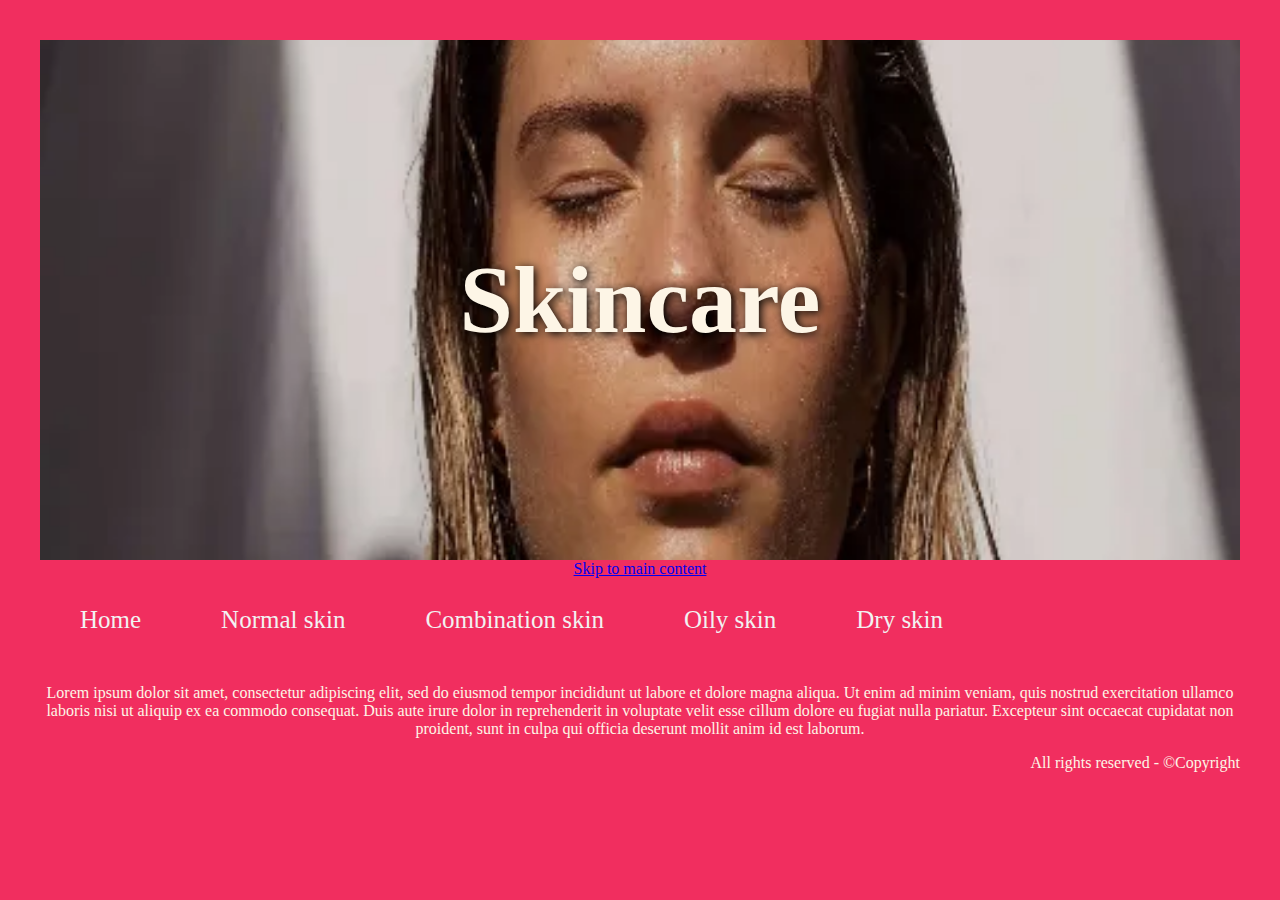
<file: index.html>
<!DOCTYPE html> <html lang="en"> <head> <title>Skincare</title> <meta charset="utf-8"/> <meta name="viewport" content="width=device-width, initial-scale=1"> <meta name="description" content="index skincare"> <link href="css/index.css" rel="stylesheet" type="text/css"/> <script src="JS/index.js"></script> </head> <body> <header class="header"> <h1>Skincare</h1> </header> <div class="skipnav"><a href="#maincontent">Skip to main content</a> </div> <br><div id="navbar"> <a href="index.html">Home</a> <a href="normalhud.html">Normal skin</a> <a href="combohud.html">Combination skin</a> <a href="ojlighud.html">Oily skin</a> <a href="torrhud.html">Dry skin</a></div><br><br><br><br> <p id="maincontent">Lorem ipsum dolor sit amet, consectetur adipiscing elit, sed do eiusmod tempor incididunt ut labore et dolore magna aliqua. Ut enim ad minim veniam, quis nostrud exercitation ullamco laboris nisi ut aliquip ex ea commodo consequat. Duis aute irure dolor in reprehenderit in voluptate velit esse cillum dolore eu fugiat nulla pariatur. Excepteur sint occaecat cupidatat non proident, sunt in culpa qui officia deserunt mollit anim id est laborum.</p><div><footer class="footer"><p>All rights reserved - &#169;Copyright</p></footer></div></body></html>
</file>
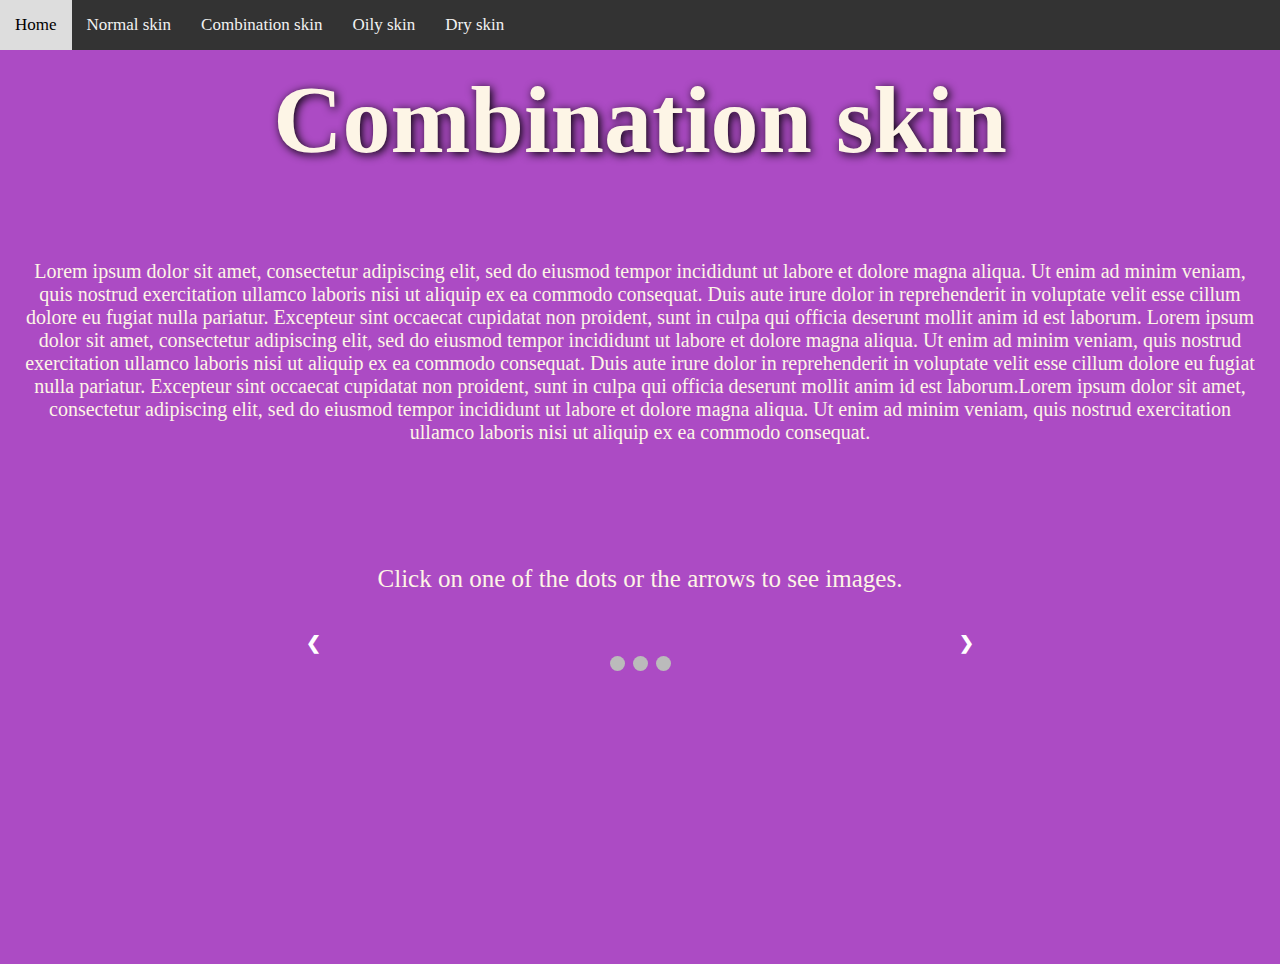
<file: combohud.html>
<!DOCTYPE html> <html lang="en"> <head> <title>Skincare</title> <meta charset="utf-8"/> <meta name="viewport" content="width=device-width, initial-scale=1"> <meta name="description" content="cobination skin"> <link href="css/combohud.css" rel="stylesheet" type="text/css"/> <script src="JS/combohud.js"></script> </head> <body> <div id="navbar"> <a href="index.html">Home</a> <a href="normalhud.html">Normal skin</a> <a href="combohud.html">Combination skin</a> <a href="ojlighud.html">Oily skin</a> <a href="torrhud.html">Dry skin</a></div><header class="header"><h1>Combination skin</h1></header> <p>Lorem ipsum dolor sit amet, consectetur adipiscing elit, sed do eiusmod tempor incididunt ut labore et dolore magna aliqua. Ut enim ad minim veniam, quis nostrud exercitation ullamco laboris nisi ut aliquip ex ea commodo consequat. Duis aute irure dolor in reprehenderit in voluptate velit esse cillum dolore eu fugiat nulla pariatur. Excepteur sint occaecat cupidatat non proident, sunt in culpa qui officia deserunt mollit anim id est laborum. Lorem ipsum dolor sit amet, consectetur adipiscing elit, sed do eiusmod tempor incididunt ut labore et dolore magna aliqua. Ut enim ad minim veniam, quis nostrud exercitation ullamco laboris nisi ut aliquip ex ea commodo consequat. Duis aute irure dolor in reprehenderit in voluptate velit esse cillum dolore eu fugiat nulla pariatur. Excepteur sint occaecat cupidatat non proident, sunt in culpa qui officia deserunt mollit anim id est laborum.Lorem ipsum dolor sit amet, consectetur adipiscing elit, sed do eiusmod tempor incididunt ut labore et dolore magna aliqua. Ut enim ad minim veniam, quis nostrud exercitation ullamco laboris nisi ut aliquip ex ea commodo consequat.</p><br><br><p class="instruction">Click on one of the dots or the arrows to see images. </p><div class="slideshow-container"> <div class="mySlides fade"> <img src="img/c1.webp" alt="foto" > </div><div class="mySlides fade"> <img src="img/c2.webp" alt="foto" > </div><div class="mySlides fade"> <img src="img/c3.webp" alt="foto" > </div><a class="prev" onclick="plusSlides(-1)">❮</a> <a class="next" onclick="plusSlides(1)">❯</a> </div><br><div style="text-align:center"> <span class="dot" onclick="currentSlide(1)"></span> <span class="dot" onclick="currentSlide(2)"></span> <span class="dot" onclick="currentSlide(3)"></span> </div></body></html>
</file>
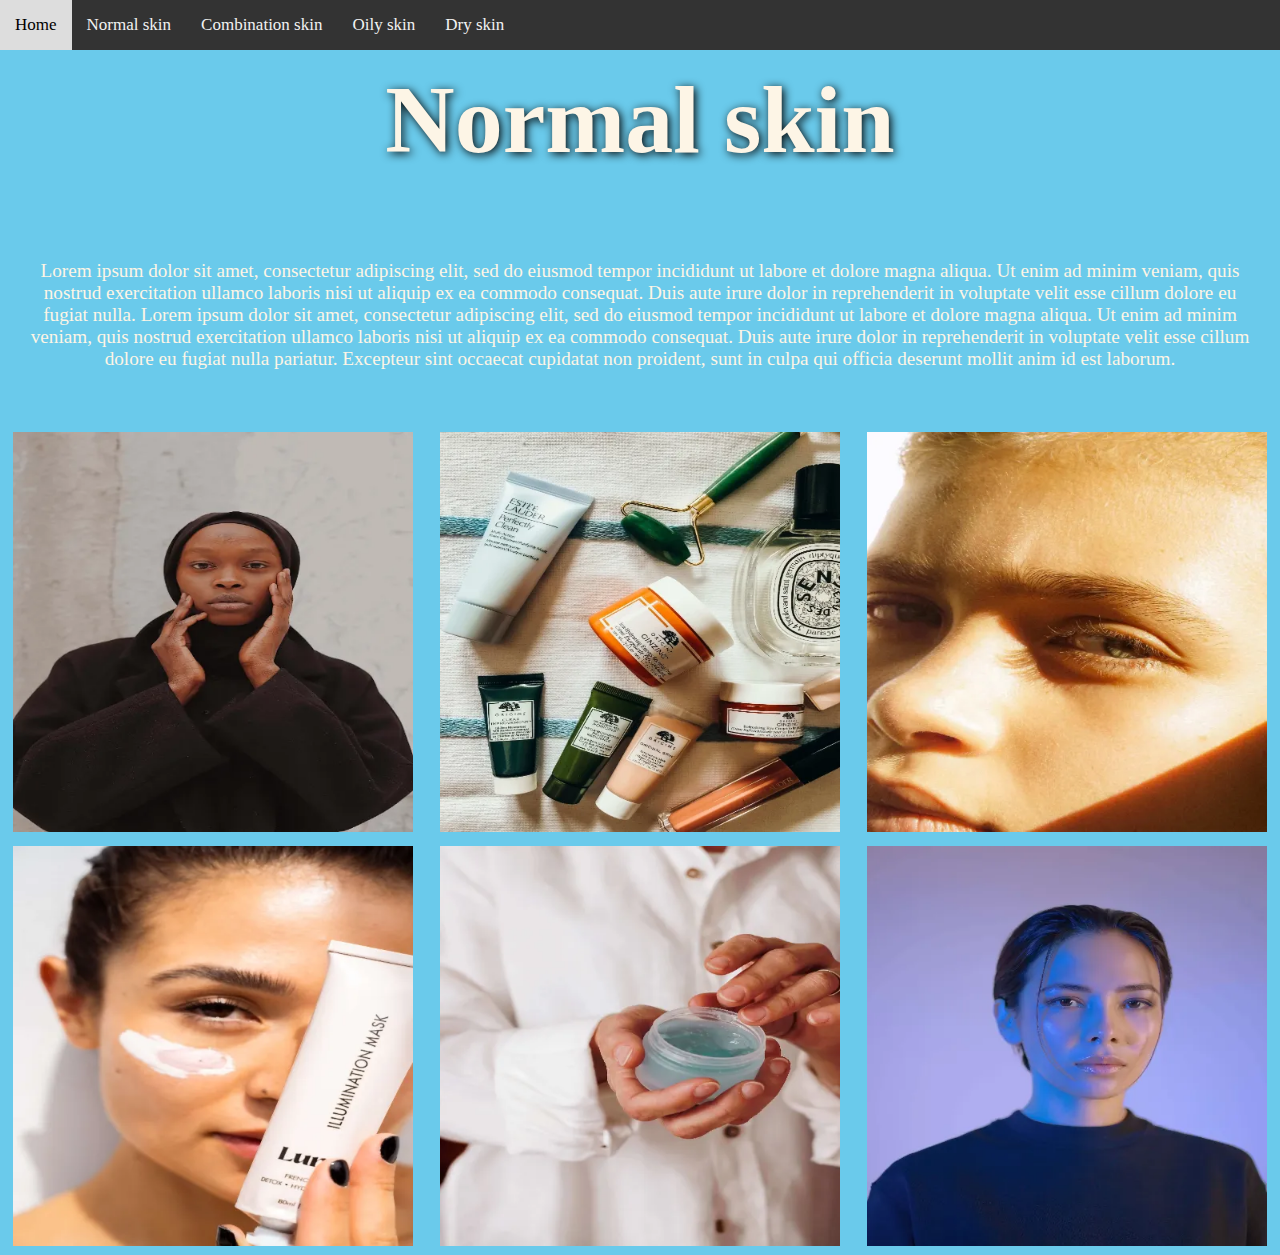
<file: normalhud.html>
<!DOCTYPE html> <html lang="en"> <head> <title>Skincare</title> <meta charset="utf-8"/> <meta name="viewport" content="width=device-width, initial-scale=1"> <meta name="description" content="normal skin"> <link href="css/normalhud.css" rel="stylesheet" type="text/css"/> <script src="JS/normalhud.js"></script> </head> <body> <div id="navbar"> <a href="index.html">Home</a> <a href="normalhud.html">Normal skin</a> <a href="combohud.html">Combination skin</a> <a href="ojlighud.html">Oily skin</a> <a href="torrhud.html">Dry skin</a></div><header class="header"> <h1>Normal skin</h1></header> <p>Lorem ipsum dolor sit amet, consectetur adipiscing elit, sed do eiusmod tempor incididunt ut labore et dolore magna aliqua. Ut enim ad minim veniam, quis nostrud exercitation ullamco laboris nisi ut aliquip ex ea commodo consequat. Duis aute irure dolor in reprehenderit in voluptate velit esse cillum dolore eu fugiat nulla. Lorem ipsum dolor sit amet, consectetur adipiscing elit, sed do eiusmod tempor incididunt ut labore et dolore magna aliqua. Ut enim ad minim veniam, quis nostrud exercitation ullamco laboris nisi ut aliquip ex ea commodo consequat. Duis aute irure dolor in reprehenderit in voluptate velit esse cillum dolore eu fugiat nulla pariatur. Excepteur sint occaecat cupidatat non proident, sunt in culpa qui officia deserunt mollit anim id est laborum.</p><br><div class="row"> <div class="column"> <img src="img/n1.webp" alt="foto"> </div><div class="column"> <img src="img/n2.webp" alt="foto"> </div><div class="column"> <img src="img/n3.webp" alt="foto"> </div></div><div class="row"> <div class="column"> <img src="img/n6.webp" alt="foto"> </div><div class="column"> <img src="img/n4.webp" alt="foto"> </div><div class="column"> <img src="img/n7.webp" alt="foto"> </div></div></body> </html>
</file>
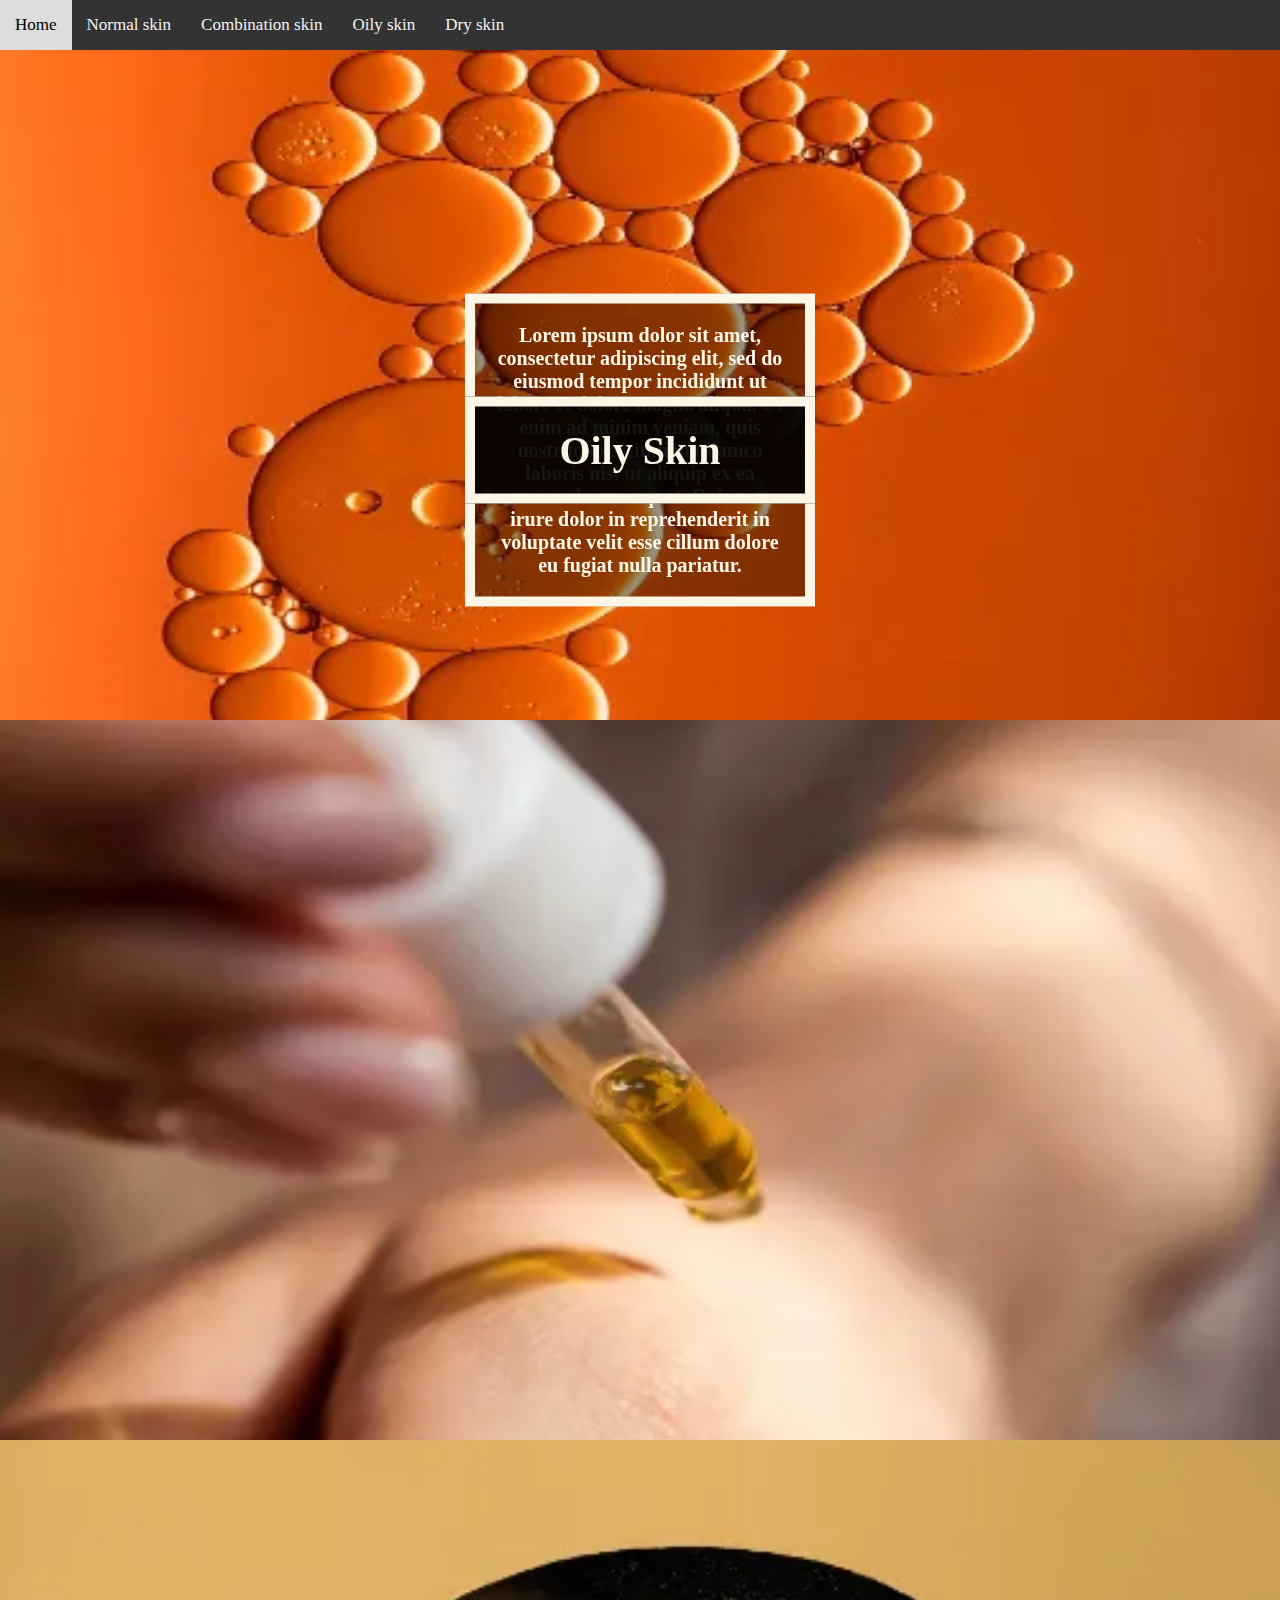
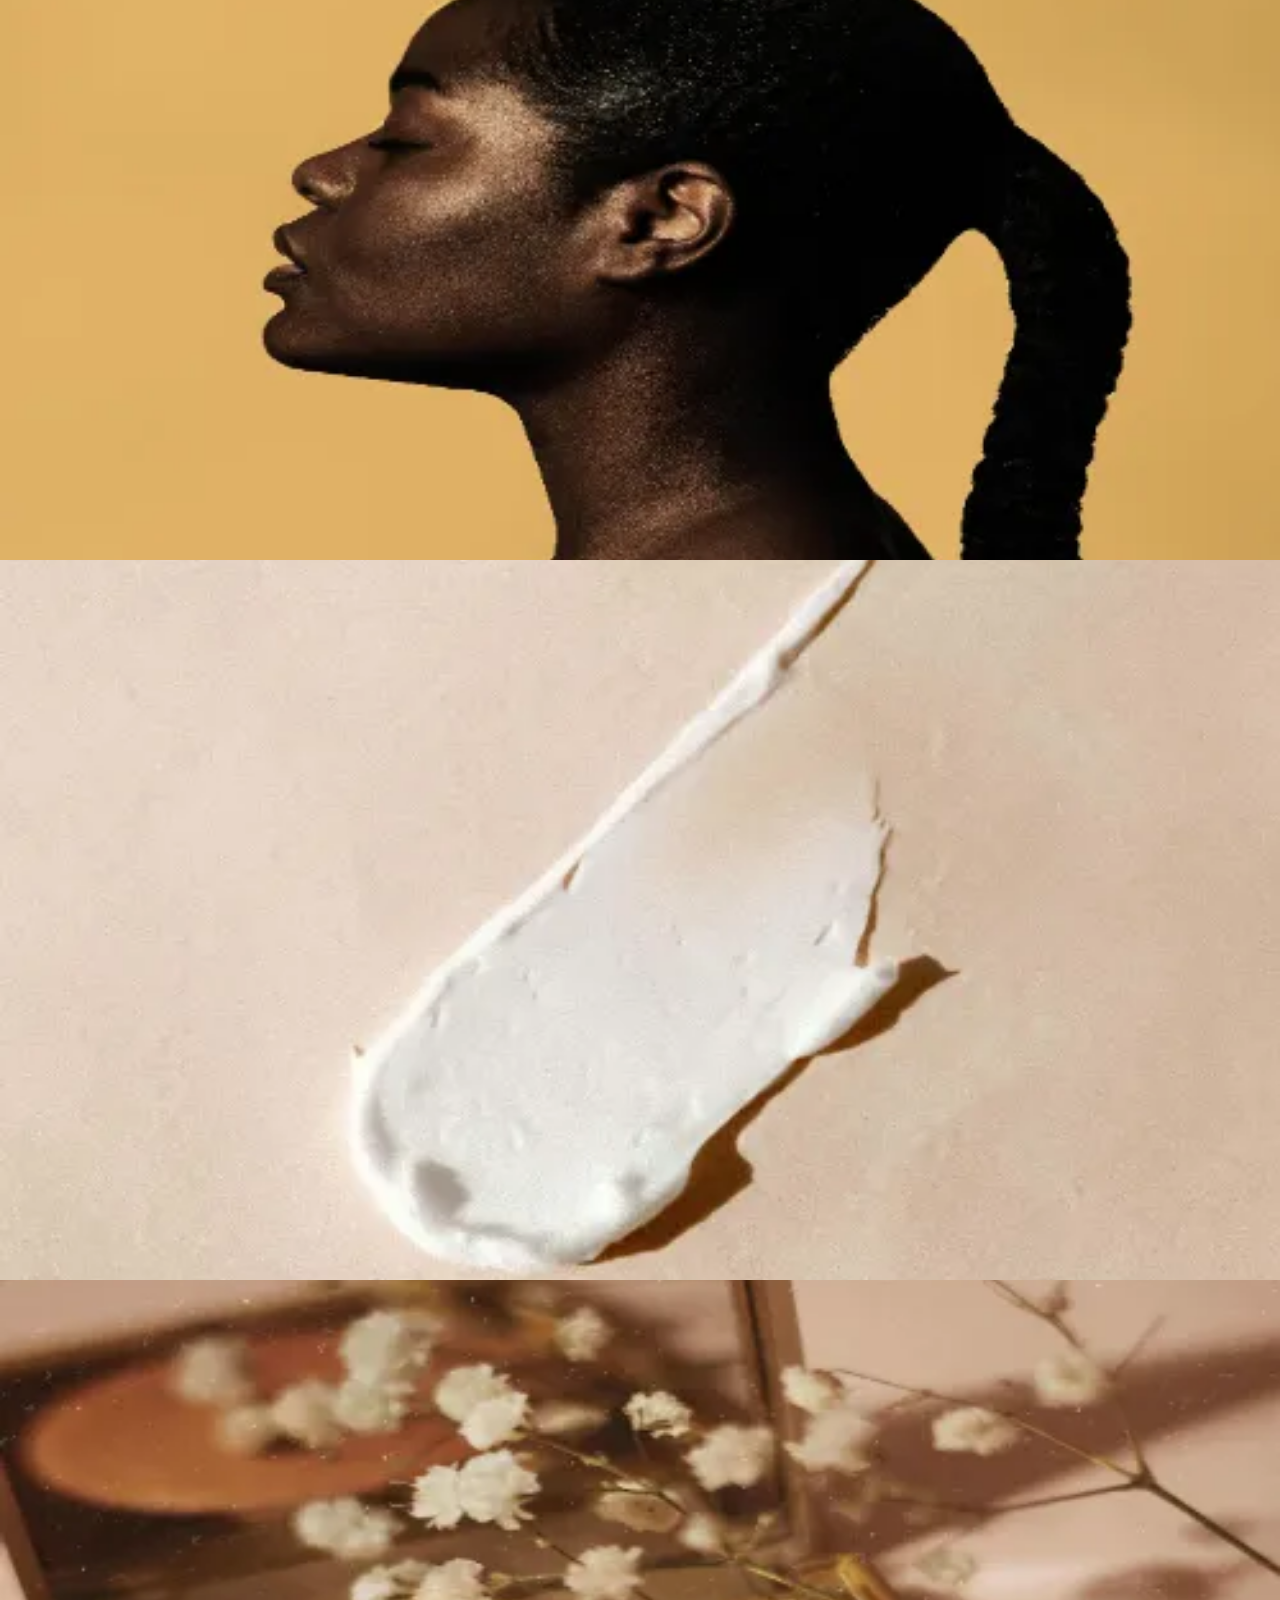
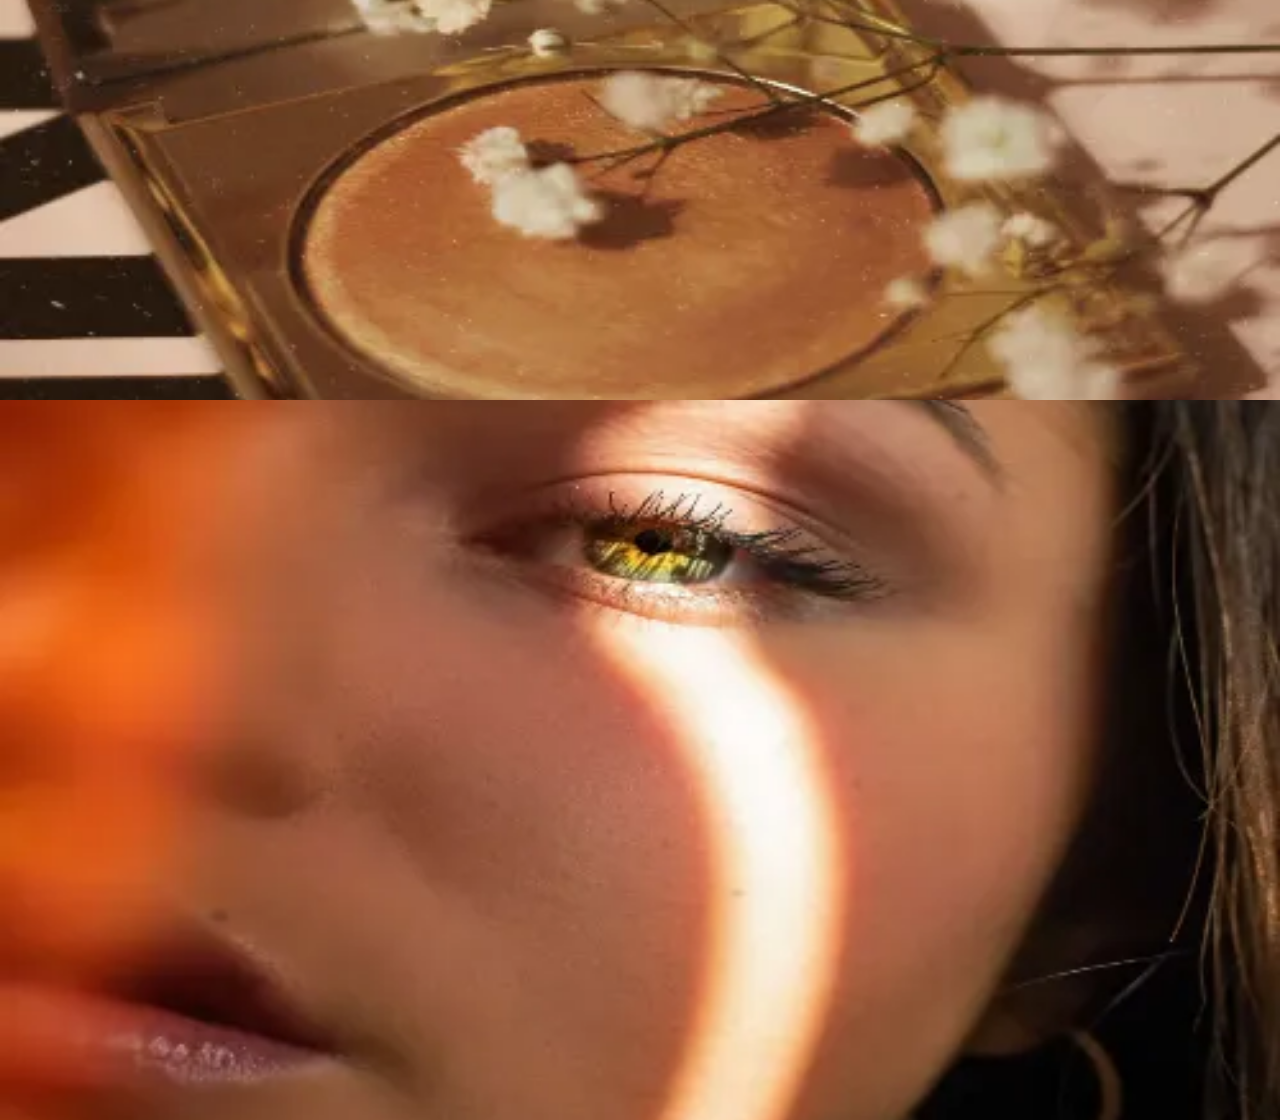
<file: ojlighud.html>
<!DOCTYPE html> <html lang="en"> <head> <title>Skincare</title> <meta charset="utf-8"/> <meta name="viewport" content="width=device-width, initial-scale=1"> <meta name="description" content="oily skin"> <link href="css/ojlighud.css" rel="stylesheet" type="text/css"/> <script src="JS/ojlighud.js"></script> </head> <body> <div id="navbar"> <a href="index.html">Home</a> <a href="normalhud.html">Normal skin</a> <a href="combohud.html">Combination skin</a> <a href="ojlighud.html">Oily skin</a> <a href="torrhud.html">Dry skin</a> </div><div class="bg-image img1"></div><div class="bg-image img2"></div><div class="bg-image img3"></div><div class="bg-image img4"></div><div class="bg-image img5"></div><div class="bg-image img6"></div><div class="bg-textone">Oily Skin</div><div class="bg-texttwo">Lorem ipsum dolor sit amet, consectetur adipiscing elit, sed do eiusmod tempor incididunt ut labore et dolore magna aliqua. Ut enim ad minim veniam, quis nostrud exercitation ullamco laboris nisi ut aliquip ex ea commodo consequat. Duis aute irure dolor in reprehenderit in voluptate velit esse cillum dolore eu fugiat nulla pariatur.</div></body> </html>
</file>
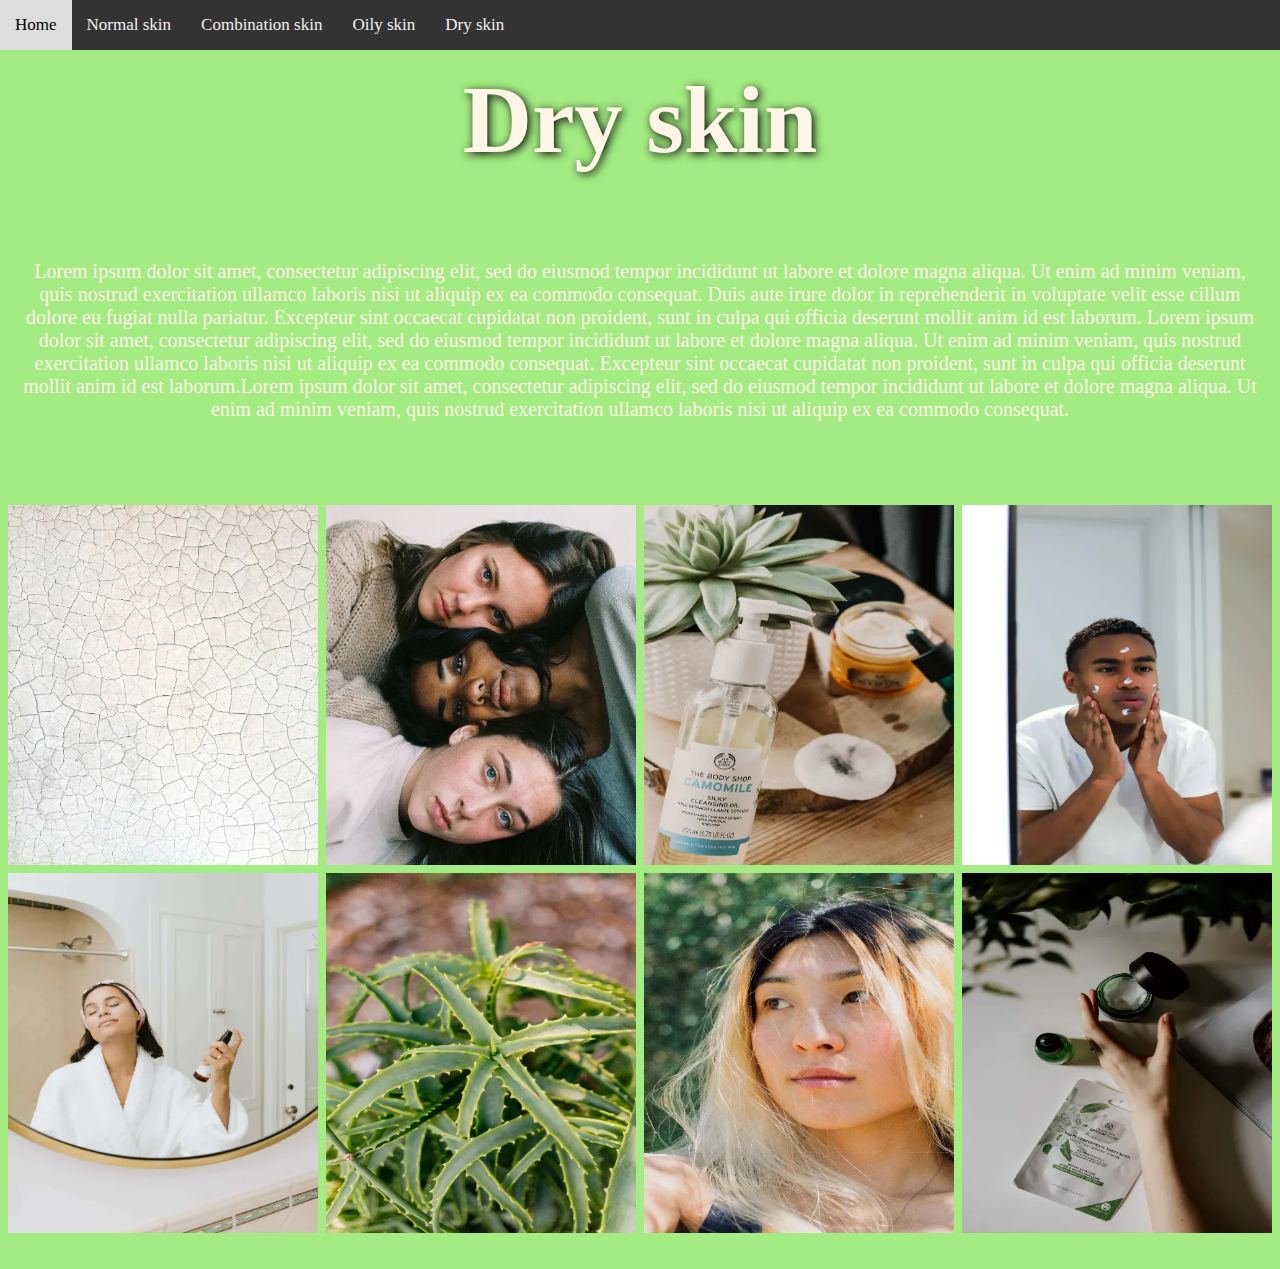
<file: torrhud.html>
<!DOCTYPE html> <html lang="en"> <head> <title>Skincare</title> <meta charset="utf-8"/> <meta name="viewport" content="width=device-width, initial-scale=1"> <meta name="description" content="dry skin"> <link href="css/torrhud.css" rel="stylesheet" type="text/css"/> <script src="JS/torrhud.js"></script> </head> <body> <div id="navbar"> <a href="index.html">Home</a> <a href="normalhud.html">Normal skin</a> <a href="combohud.html">Combination skin</a> <a href="ojlighud.html">Oily skin</a> <a href="torrhud.html">Dry skin</a> </div><header class="header"><h1>Dry skin</h1> </header> <p>Lorem ipsum dolor sit amet, consectetur adipiscing elit, sed do eiusmod tempor incididunt ut labore et dolore magna aliqua. Ut enim ad minim veniam, quis nostrud exercitation ullamco laboris nisi ut aliquip ex ea commodo consequat. Duis aute irure dolor in reprehenderit in voluptate velit esse cillum dolore eu fugiat nulla pariatur. Excepteur sint occaecat cupidatat non proident, sunt in culpa qui officia deserunt mollit anim id est laborum. Lorem ipsum dolor sit amet, consectetur adipiscing elit, sed do eiusmod tempor incididunt ut labore et dolore magna aliqua. Ut enim ad minim veniam, quis nostrud exercitation ullamco laboris nisi ut aliquip ex ea commodo consequat. Excepteur sint occaecat cupidatat non proident, sunt in culpa qui officia deserunt mollit anim id est laborum.Lorem ipsum dolor sit amet, consectetur adipiscing elit, sed do eiusmod tempor incididunt ut labore et dolore magna aliqua. Ut enim ad minim veniam, quis nostrud exercitation ullamco laboris nisi ut aliquip ex ea commodo consequat.</p><br><br><div class="row"> <div class="column"> <img src="img/t1.webp"  width="640" height="360" alt="foto"> <img src="img/t5.webp"  width="640" height="360" alt="foto"></div><div class="column"> <img src="img/t2.webp"  width="640" height="360" alt="foto"> <img src="img/t7.webp"  width="640" height="360" alt="foto" > </div><div class="column"> <img src="img/t3.webp"  width="640" height="360" alt="foto"> <img src="img/t8.webp"  width="640" height="360" alt="foto" > </div><div class="column"> <img src="img/t4.webp"  width="640" height="360" alt="foto"> <img src="img/t6.webp"  width="640" height="360" alt="foto" > </div></div><br><br></body></html>
</file>
<file: css/index.css>
html{background-color: PaleVioletRed; scroll-behavior: smooth;}.header{padding: 140px ; font-size: 3rem; text-align: center; color: OldLace; text-shadow: 2px 2px 10px black; background-image: url("../img/hemsida.webp"); background-position: center; background-size: cover;}*{box-sizing: border-box}body, html{height: 100%; margin: auto; padding: 20px 20px; font-family: 'Sonsie One', cursive; color: OldLace; text-align: center;}.footer{text-align: right;}#navbar{background-color: #333; top: 0; width: 100%; display: block; transition: top 0.3s;}#navbar a{float: left; display: block; color: #f2f2f2; text-align: center; padding: 10px 40px 10px 40px; text-decoration: none; font-size: 17px;}#navbar a:hover{background-color: #ddd; color: black;}*{box-sizing: border-box;}.content{padding: 16px;}.sticky + .content{padding-top: 60px;}body, html{height: 50%; margin: 0;}img{height: max-content; width: max-content;}@media screen and (max-width:435px) {html{background: rgb(148, 4, 112)}.header{font-size:1rem;} #navbar{font-size: 5px;}} @media screen and (min-width:600px) {html{background: PaleVioletRed} .header{font-size:2rem;} #navbar{font-size: 17px;}} @media screen and (min-width:800px) {html{background: rgb(241, 46, 95)}.header{font-size:3rem;} #navbar a{font-size: 25px;}}
</file>
<file: css/combohud.css>
body, html{height: 100%; margin: auto; font-family: 'Sonsie One', cursive; background-color: rgb(172, 75, 196); text-align: center; scroll-behavior: smooth;}.header{font-size: 3rem; text-align: center ; color: OldLace; text-shadow: 2px 2px 10px black;}p{color: OldLace; font-size: 20px; padding: 20px;}.instruction{font-size: 25px;}#navbar{background-color: #333; position:fixed ; top: 0; width: 100%; display: block; transition: top 0.3s;}#navbar a{float: left; display: block; color: #f2f2f2; text-align: center; padding: 15px; text-decoration: none; font-size: 17px;}#navbar a:hover{background-color: #ddd; color: black;}*{box-sizing: border-box}body{font-family: 'Sonsie One', cursive; margin:0}.mySlides{display: none}img{vertical-align: middle;}.slideshow-container{max-width: 700px; position: relative; margin: auto;}img{width: 100%;}.prev, .next{cursor: pointer; position: absolute; top: 50%; width: auto; padding: 16px; margin-top: -22px; color: white; font-weight: bold; font-size: 18px; transition: 0.6s ease; border-radius: 0 3px 3px 0; user-select: none;}.next{right: 0; border-radius: 3px 0 0 3px;}.prev{left: 0;}.prev:hover, .next:hover{background-color: rgba(0,0,0,0.8);}.dot{cursor: pointer; height: 15px; width: 15px; margin: 0 2px; background-color: #bbb; border-radius: 50%; display: inline-block; transition: background-color 0.6s ease;}.active, .dot:hover{background-color: #717171;}.fade{animation-name: fade; animation-duration: 1.5s;}@keyframes fade{from{opacity: .4}to{opacity: 1}}@media only screen and (max-width: 300px){.prev, .next,.text{font-size: 11px}}
</file>
<file: css/normalhud.css>
body, html{height: 100%; margin: auto; font-family: 'Sonsie One', cursive; color: OldLace; background-color: #6acaeb; text-align: center; scroll-behavior: smooth;}p{font-size: larger; width: 100%; padding: 20px;}.header{font-size: 3rem; text-align: center ; color: OldLace; text-shadow: 2px 2px 10px black;}#navbar{background-color: #333; position:fixed ; top: 0; width: 100%; display: block; transition: top 0.3s;}#navbar a{float: left; display: block; color: #f2f2f2; text-align: center; padding: 15px; text-decoration: none; font-size: 17px;}#navbar a:hover{background-color: #ddd; color: black;}*{box-sizing: border-box;}.column{float: left; width: 33.33%; padding: 5px 10px 5px 10px;}.row::after{content: ""; clear: both; display: table;}img{max-width: 100%;height: 400px;}
</file>
<file: css/ojlighud.css>
body, html{height: 100%; margin: auto; font-family: 'Sonsie One', cursive; scroll-behavior: smooth;}#navbar{background-color: #333; position:fixed ; top: 0; width: 100%; display: block; transition: top 0.3s;}#navbar a{float: left; display: block; color: #f2f2f2; text-align: center; padding: 15px; text-decoration: none; font-size: 17px;}#navbar a:hover{background-color: #ddd; color: black;}*{box-sizing: border-box;}.bg-image{height: 80%; background-position: center; background-repeat: no-repeat; background-size: cover;}.img1{background-image: url("../img/o.webp");}.img2{background-image: url("../img/o1.webp");}.img3{background-image: url("../img/o2.webp");}.img4{background-image: url("../img/o4.webp");}.img5{background-image: url("../img/o3.webp");}.img6{background-image: url("../img/o5.webp");}.bg-textone{background-color: rgba(0, 0, 0, 0.918); color: OldLace; font-weight: bold; font-size: 40px; border: 10px solid oldlace; position: absolute; top: 50%; left: 50%; transform: translate(-50%, -50%); z-index: 2; width: 350px; padding: 20px; text-align: center;}.bg-texttwo{background-color: rgb(0,0,0); background-color: rgba(0,0,0, 0.4); color: oldlace; font-weight: bold; font-size: 20px; border: 10px solid oldlace; position: fixed; top: 50%; left: 50%; transform: translate(-50%, -50%); width: 350px; padding: 20px; text-align: center;} @media only screen and (max-width: 300px){.text{font-size: 10px}}
</file>
<file: css/torrhud.css>
body, html{height: 100%; margin: auto; font-family: 'Sonsie One', cursive; background-color: rgb(163, 235, 130); text-align: center; scroll-behavior: smooth;}p{color: oldlace; font-family: 'Sonsie One', cursive; font-size: 20px; padding: 20px;}.header{font-size: 3rem; text-align: center ; color: OldLace; text-shadow: 2px 2px 10px black;}#navbar{background-color: #333; position:fixed ; top: 0; width: 100%; display: block; transition: top 0.3s;}#navbar a{float: left; display: block; color: #f2f2f2; text-align: center; padding: 15px; text-decoration: none; font-size: 17px;}#navbar a:hover{background-color: #ddd; color: black;}*{box-sizing: border-box;}.row{display: -ms-flexbox; display: flex; -ms-flex-wrap: wrap; flex-wrap: wrap; padding: 0 4px;}.column{-ms-flex: 25%; flex: 25%; max-width: 25%; padding: 0 4px;}.column img{margin-top: 8px; vertical-align: middle; width: 100%;}@media screen and (max-width: 800px){.column{-ms-flex: 50%; flex: 50%; max-width: 50%;}}@media screen and (max-width: 400px){.column{-ms-flex: 100%; flex: 100%; max-width: 100%;}}@media screen and (max-width: 600px){.column{-ms-flex: 75%; flex: 75%; max-width: 75%;}}
</file>
